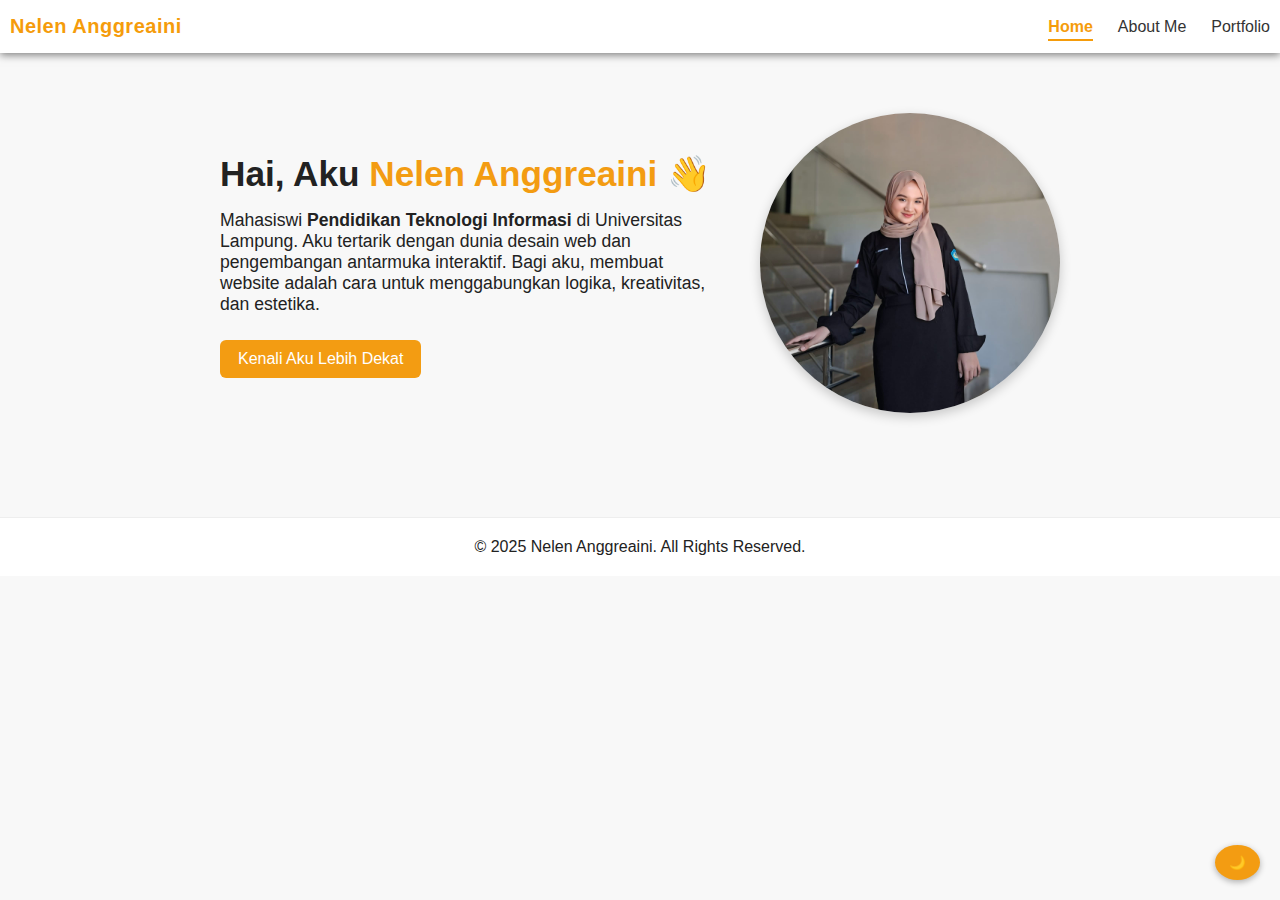
<file: index.html>
<!DOCTYPE html>
<html lang="id">
<head>
  <meta charset="UTF-8" />
  <meta name="viewport" content="width=device-width, initial-scale=1.0" />
  <title>Home - Nelen Anggreaini</title>
  <link rel="stylesheet" href="style.css" />
  <script defer src="script.js"></script>
</head>

<body>
  <header>
    <nav class="navbar">
      <div class="logo">Nelen Anggreaini</div>
      <ul>
        <li><a href="index.html" class="active">Home</a></li>
        <li><a href="about.html">About Me</a></li>
        <li><a href="portfolio.html">Portfolio</a></li>
      </ul>
    </nav>
  </header>

  <section class="hero">
    <div class="hero-text">
      <h1>Hai, Aku <span>Nelen Anggreaini</span> 👋</h1>
      <p>
        Mahasiswi <strong>Pendidikan Teknologi Informasi</strong> di Universitas Lampung.
        Aku tertarik dengan dunia desain web dan pengembangan antarmuka interaktif.
        Bagi aku, membuat website adalah cara untuk menggabungkan logika, kreativitas, dan estetika.
      </p>
      <a href="about.html" class="btn">Kenali Aku Lebih Dekat</a>
    </div>
    <div class="hero-img">
      <img src="Nelen.jpg" alt="Nelen Anggreaini" />
    </div>
  </section>

  <footer>
    <p>© 2025 Nelen Anggreaini. All Rights Reserved.</p>
  </footer>

  <button class="dark-toggle" onclick="toggleDarkMode()">🌙</button>
</body>
</html>
</file>
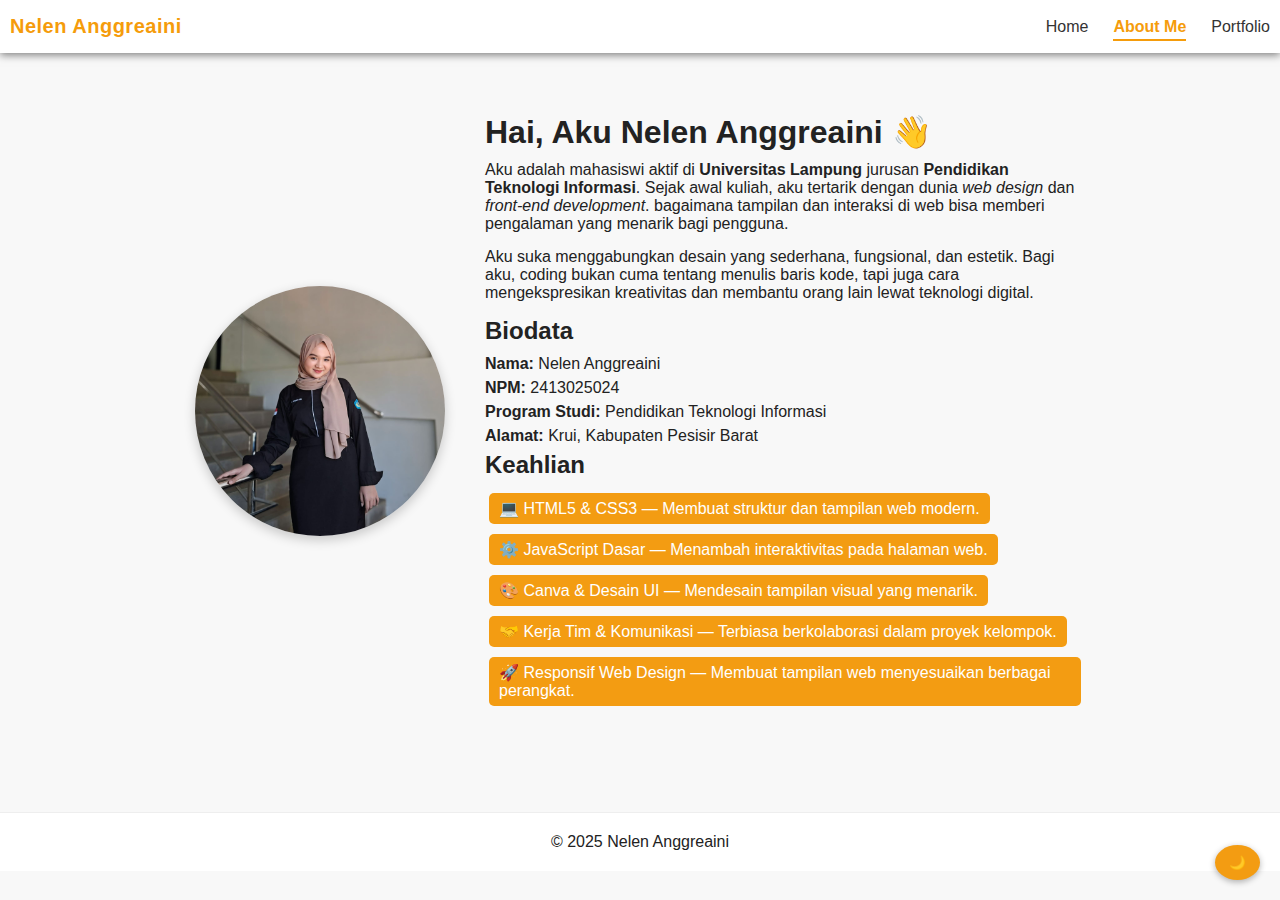
<file: about.html>
<!DOCTYPE html>
<html lang="id">
<head>
  <meta charset="UTF-8" />
  <meta name="viewport" content="width=device-width, initial-scale=1.0" />
  <title>About Me - Nelen Anggreaini</title>
  <link rel="stylesheet" href="style.css" />
  <script defer src="script.js"></script>
</head>

<body>
  <header>
    <nav class="navbar">
      <div class="logo">Nelen Anggreaini</div>
      <ul>
        <li><a href="index.html">Home</a></li>
        <li><a href="about.html" class="active">About Me</a></li>
        <li><a href="portfolio.html">Portfolio</a></li>
      </ul>
    </nav>
  </header>

  <section class="about">
    <div class="about-container">
      <div class="about-img">
        <img src="Nelen.jpg" alt="Nelen Anggreaini" />
      </div>
      <div class="about-text">
        <h1>Hai, Aku Nelen Anggreaini 👋</h1>
        <p>
          Aku adalah mahasiswi aktif di <strong>Universitas Lampung</strong> jurusan
          <strong>Pendidikan Teknologi Informasi</strong>.
          Sejak awal kuliah, aku tertarik dengan dunia <em>web design</em> dan <em>front-end development</em>.
          bagaimana tampilan dan interaksi di web bisa memberi pengalaman yang menarik bagi pengguna.
        </p>
        <p>
          Aku suka menggabungkan desain yang sederhana, fungsional, dan estetik. Bagi aku, coding bukan cuma tentang menulis baris kode, tapi juga cara mengekspresikan kreativitas dan membantu orang lain lewat teknologi digital.
        </p>

        <h2>Biodata</h2>
        <ul>
          <li><strong>Nama:</strong> Nelen Anggreaini</li>
          <li><strong>NPM:</strong> 2413025024</li>
          <li><strong>Program Studi:</strong> Pendidikan Teknologi Informasi</li>
          <li><strong>Alamat:</strong> Krui, Kabupaten Pesisir Barat</li>
        </ul>

        <h2>Keahlian</h2>
        <ul class="skills">
          <li>💻 HTML5 & CSS3 — Membuat struktur dan tampilan web modern.</li>
          <li>⚙️ JavaScript Dasar — Menambah interaktivitas pada halaman web.</li>
          <li>🎨 Canva & Desain UI — Mendesain tampilan visual yang menarik.</li>
          <li>🤝 Kerja Tim & Komunikasi — Terbiasa berkolaborasi dalam proyek kelompok.</li>
          <li>🚀 Responsif Web Design — Membuat tampilan web menyesuaikan berbagai perangkat.</li>
        </ul>
      </div>
    </div>
  </section>

  <footer>
    <p>© 2025 Nelen Anggreaini</p>
  </footer>

  <button class="dark-toggle" onclick="toggleDarkMode()">🌙</button>
</body>
</html>
</file>
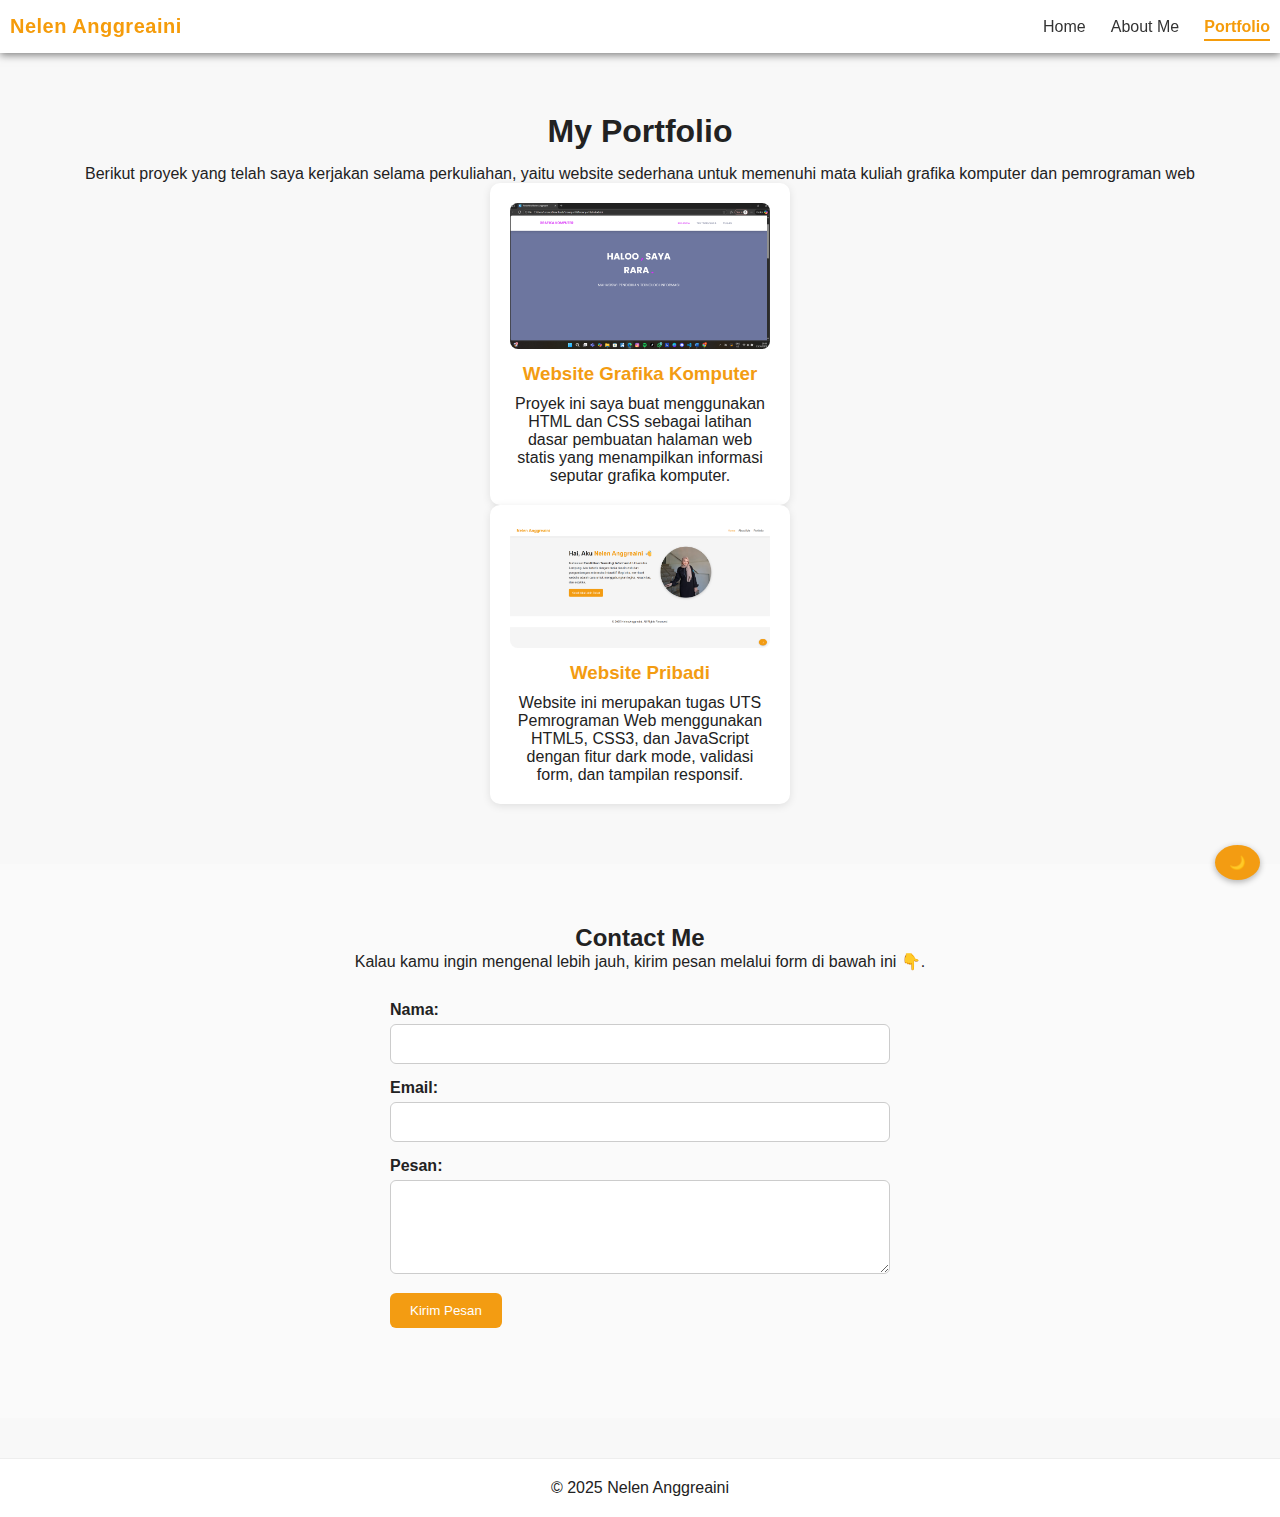
<file: portfolio.html>
<!DOCTYPE html>
<html lang="id">
<head>
  <meta charset="UTF-8">
  <meta name="viewport" content="width=device-width, initial-scale=1.0">
  <title>Portfolio - Nelen Anggreaini</title>
  <link rel="stylesheet" href="style.css">
  <script src="script.js" defer></script>
</head>
<body>
  <header>
    <nav class="navbar">
      <h2 class="logo">Nelen Anggreaini</h2>
      <ul>
        <li><a href="index.html">Home</a></li>
        <li><a href="about.html">About Me</a></li>
        <li><a href="portfolio.html" class="active">Portfolio</a></li>
      </ul>
    </nav>
  </header>

<main>
  <section class="portfolio">
    <h1>My Portfolio</h1>
    <p>Berikut proyek yang telah saya kerjakan selama perkuliahan, yaitu website sederhana untuk memenuhi mata kuliah grafika komputer dan pemrograman web</p>
    
    <div class="projects-container">
      <div class="project-card">
        <img src="web_grafkom .png" alt="Project Web Grafkom">
        <h3>Website Grafika Komputer</h3>
        <p>Proyek ini saya buat menggunakan HTML dan CSS sebagai latihan dasar pembuatan halaman web statis yang menampilkan informasi seputar grafika komputer.</p>
      </div>

      <div class="project-card">
        <img src="webprofile.png" alt="Project Web Portofolio">
        <h3>Website Pribadi</h3>
        <p>Website ini merupakan tugas UTS Pemrograman Web menggunakan HTML5, CSS3, dan JavaScript dengan fitur dark mode, validasi form, dan tampilan responsif.</p>
      </div>
    </div>
      </section>

  <section class="contact">
    <h2>Contact Me</h2>
    <p>Kalau kamu ingin mengenal lebih jauh, kirim pesan melalui form di bawah ini 👇.</p>
    <form id="contact-form">
      <label for="name">Nama:</label>
      <input type="text" id="name" name="name" required>

      <label for="email">Email:</label>
      <input type="email" id="email" name="email" required>

      <label for="message">Pesan:</label>
      <textarea id="message" name="message" rows="4" required></textarea>

      <button type="submit">Kirim Pesan</button>
    </form>

    <p id="statusmessage"></p>
  </section>

  <footer>
    <p>© 2025 Nelen Anggreaini</p>
  </footer>
  
  <button class="dark-toggle" onclick="toggleDarkMode()">🌙</button>
</body>
</html>
</file>
<file: style.css>
/* === STYLE DASAR === */
* {
  margin: 0;
  padding: 0;
  box-sizing: border-box;
  font-family: "Poppins", sans-serif;
}

body {
  font-family: 'poppins', sans-serif;
  background-color: #f8f8f8;
  margin: 0;
  color: #222;
}

/* === HEADER DAN NAVBAR === */
header {
  background-color: #ffffff;
  box-shadow: 0 2px 8px rgba(0, 0, 0, 0.5);
  position: sticky;
  top: 0;
  z-index: 1000;
}
header h1 {
  color: #f59c0b;
  font-weight: 700;
}

.navbar {
  display: flex;
  justify-content: space-between;
  align-items: center;
  padding: 15px 10px;
}

.logo {
  font-size: 20px;
  font-weight: 700;
  color: #f59c0b;
  letter-spacing: 0.5px;
  text-transform: capitalize;
}

.navbar ul {
  list-style: none;
  display: flex;
  margin: 0;
  padding: 0;
}

.navbar ul li {
  margin-left: 25px;
}

.navbar ul li a {
  text-decoration: none;
  color: #333;
  font-weight: 500;
  transition: 0.3s ease;
}

.navbar ul li a:hover {
  color: #f59c0b;
}

.navbar ul li a.active {
  color: #f59c0b;
  font-weight: 600;
  border-bottom: 2px solid #f59c0b;
  padding-bottom: 4px;
}

/* === HERO SECTION === */
.hero {
  display: flex;
  flex-wrap: wrap;
  align-items: center;
  justify-content: center;
  padding: 60px 40px;
  gap: 40px;
}

.hero-text {
  max-width: 500px;
}

.hero-text h1 {
  font-size: 2.2em;
  margin-bottom: 15px;
  color: #222;
}

.hero-text span {
  color: #f39c12;
}

.hero-text p {
  margin-bottom: 25px;
  font-size: 1.1em;
}

.btn {
  display: inline-block;
  background-color: #f39c12;
  color: white;
  padding: 10px 18px;
  border-radius: 6px;
  text-decoration: none;
  transition: 0.3s;
}

.btn:hover {
  background-color: #d35400;
}

.hero-img img {
  width: 300px;
  border-radius: 50%;
  box-shadow: 0 4px 12px rgba(0, 0, 0, 0.2);
}

/* === ABOUT SECTION === */
.about {
  padding: 60px 40px;
  text-align: center;
}

.about-container {
  display: flex;
  flex-wrap: wrap;
  align-items: center;
  justify-content: center;
  gap: 40px;
}

.about-img img {
  width: 250px;
  border-radius: 50%;
  box-shadow: 0 4px 12px rgba(0, 0, 0, 0.2);
}

.about-text {
  max-width: 600px;
  text-align: left;
}

.about-text h1 {
  color: #222;
  margin-bottom: 10px;
}

.about-text p {
  margin-bottom: 15px;
}

.about-text ul {
  list-style: none;
  margin-top: 10px;
}

.about-text ul li {
  margin-bottom: 6px;
}

.skills li {
  background-color: #f39c12;
  color: #fff;
  display: inline-block;
  padding: 6px 10px;
  border-radius: 5px;
  margin: 4px;
}

/* === PORTFOLIO SECTION === */
.portfolio {
  text-align: center;
  padding: 60px 20px;
  display: flex;
  flex-direction: column;
  align-items: center;
}

.portfolio h1 {
  font-size: 2em;
  margin-bottom: 15px;
}

.project-container {
  display: flex;
  flex-direction: column;
  align-items: center;
  gap: 25px;
  margin-top: 30px;
}

.project-card {
  background-color: #fff;
  border-radius: 10px;
  box-shadow: 0 2px 8px rgba(0, 0, 0, 0.1);
  width: 300px;
  padding: 20px;
  transition: transform 0.3s, box-shadow 0.3s;
}

.project-card img {
  width: 100%;
  border-radius: 8px;
  margin-bottom: 10px;
}

.project-card h3 {
  margin-bottom: 10px;
  color: #f39c12;
}

.project-card:hover {
  transform: translateY(-5px);
  box-shadow: 0 6px 15px rgba(0, 0, 0, 0.2);
}

/* === CONTACT SECTION === */
.contact {
  background-color: #fafafa;
  text-align: center;
  padding: 60px 20px;
}

.contact form {
  max-width: 500px;
  margin: 30px auto;
  text-align: left;
}

.contact label {
  display: block;
  margin-bottom: 5px;
  font-weight: 600;
}

.contact input,
.contact textarea {
  width: 100%;
  padding: 10px;
  border: 1px solid #ccc;
  border-radius: 6px;
  margin-bottom: 15px;
  font-size: 1em;
}

.contact button {
  background-color: #f39c12;
  color: #fff;
  border: none;
  padding: 10px 20px;
  border-radius: 6px;
  cursor: pointer;
  transition: background-color 0.3s;
}

.contact button:hover {
  background-color: #d35400;
}

/* === FOOTER === */
footer {
  text-align: center;
  padding: 20px;
  background-color: #fff;
  margin-top: 40px;
  border-top: 1px solid #eee;
}

/* === DARK MODE (abu kehitaman lembut) === */
body.dark {
  background: linear-gradient(180deg, #1e1e1e 0%, #242424 100%);
  color: #e4e4e4;
}

body.dark .navbar {
  background-color: #2a2a2a;
  box-shadow: 0 2px 8px rgba(0, 0, 0, 0.3);
}

body.dark .navbar a {
  color: #ddd;
}

body.dark .navbar a:hover,
body.dark .navbar a.active {
  color: #f1c40f;
}

body.dark .hero-text h1,
body.dark .about-text h1,
body.dark h2,
body.dark h3 {
  color: #fff;
}

body.dark .project-card {
  background-color: #2a2a2a;
  color: #eee;
  box-shadow: 0 2px 8px rgba(255, 255, 255, 0.05);
}

body.dark .contact {
  background-color: #1e1e1e;
}

body.dark footer {
  background-color: #2a2a2a;
  color: #ccc;
}

body.dark input,
body.dark textarea {
  background-color: #2b2b2b;
  color: #eee;
  border: 1px solid #555;
}

/* === DARK MODE BUTTON === */
.dark-toggle {
  position: fixed;
  bottom: 20px;
  right: 20px;
  padding: 10px 14px;
  border: none;
  border-radius: 50%;
  background: #f39c12;
  color: #fff;
  cursor: pointer;
  box-shadow: 0 2px 6px rgba(0, 0, 0, 0.3);
  transition: 0.3s;
  z-index: 9999;
}

.dark-toggle:hover {
  background: #d35400;
}

/* === RESPONSIVE === */
@media (max-width: 768px) {
  .navbar ul {
    flex-direction: column;
    align-items: flex-start;
  }

  .hero {
    flex-direction: column;
    text-align: center;
  }

  .about-container {
    flex-direction: column;
  }

  .project-container {
    flex-direction: column;
    align-items: center;
  }
}
</file>
